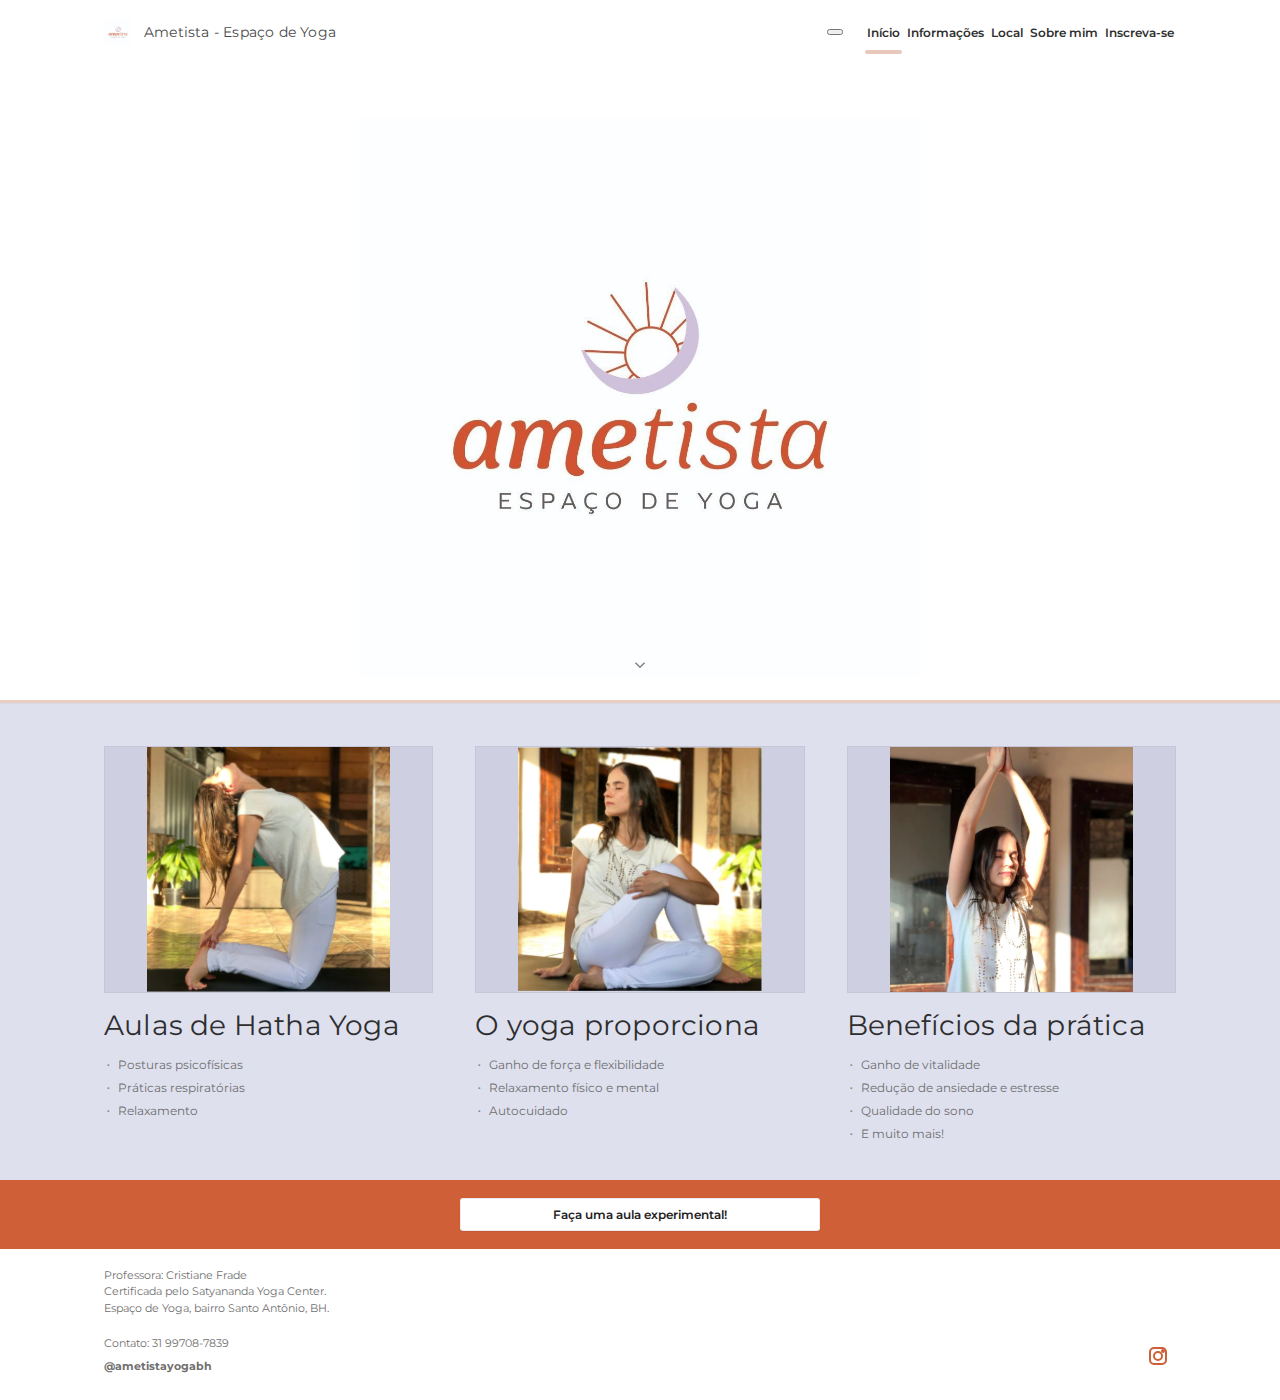
<file: index.html>
<!doctype html>
<html lang="pt-BR">
<head>
  <meta charset="utf-8" />
  <meta name="viewport" content="width=device-width, initial-scale=1" />
  <title>Ametista – Espaço de Yoga</title>
  <meta name="description" content="Aulas de Hatha Yoga no bairro Santo Antônio em Belo Horizonte. Turmas pequenas e acolhedoras. Agende uma aula experimental." />
  <meta name="robots" content="index,follow" />
 <link rel="icon" href="assets/favicon.ico" />
  <link rel="preconnect" href="https://fonts.googleapis.com">
  <link rel="preconnect" href="https://fonts.gstatic.com" crossorigin>
  <link href="https://fonts.googleapis.com/css2?family=Montserrat:wght@300;400;500;600;700&display=swap" rel="stylesheet">

  <link rel="stylesheet" href="assets/css/menu.css">
  <link rel="stylesheet" href="assets/css/style.css">
</head>

<body>
  <header class="site-header">
    <div class="wrap">
      <div class="header-inner">
        <a class="brand" href="index.html" aria-label="Voltar para o início">
          <img src="assets/logo.webp" alt="Ametista - Espaço de Yoga">
          <span>Ametista - Espaço de Yoga</span>
        </a>

        <nav class="nav" aria-label="Navegação principal">
          <button class="nav-toggle" id="navToggle" type="button"
                  aria-label="Abrir menu" aria-controls="mobileMenu" aria-expanded="false">
            <span class="nav-toggle__bar"></span>
            <span class="nav-toggle__bar"></span>
            <span class="nav-toggle__bar"></span>
          </button>

          <div class="nav-links">
            <a class="active" href="index.html">Início</a>
            <a href="info.html">Informações</a>
            <a href="local.html">Local</a>
            <a href="sobre.html">Sobre mim</a>
            <a href="inscreva.html">Inscreva-se</a>
          </div>
        </nav>
      </div>
    </div>
  </header>

  <div class="nav-overlay" id="navOverlay" hidden></div>
  <aside class="mobile-menu" id="mobileMenu" hidden aria-label="Menu mobile">
    <div class="mobile-menu__links">
      <a class="active" href="index.html">Início</a>
      <a href="info.html">Informações</a>
      <a href="local.html">Local</a>
      <a href="sobre.html">Sobre mim</a>
      <a href="inscreva.html">Inscreva-se</a>
    </div>
    <div class="mobile-menu__cta">
      <a class="mobile-menu__btn" href="https://wa.me/SEU_NUMERO_AQUI" target="_blank" rel="noreferrer">
        Agendar aula experimental
      </a>
    </div>
  </aside>

  <main>
    <section class="hero" aria-label="Ametista">
      <img class="hero-logo" src="assets/logo.webp" alt="Ametista - Espaço de Yoga">
      <a class="scroll-hint" href="#conteudo" aria-label="Rolar">
        <svg viewBox="0 0 24 24" fill="none" stroke="currentColor" stroke-width="2" aria-hidden="true">
          <path d="M6 9l6 6 6-6"></path>
        </svg>
      </a>
    </section>

    <div class="divider"></div>

    <section class="section" id="conteudo">
      <div class="wrap">
        <div class="cards">
          <article class="card">
            <div class="photo"><img src="assets/card-1.webp" alt=""></div>
            <h2>Aulas de Hatha Yoga</h2>
            <ul class="bullets">
              <li>Posturas psicofísicas</li>
              <li>Práticas respiratórias</li>
              <li>Relaxamento</li>
            </ul>
          </article>

          <article class="card">
            <div class="photo"><img src="assets/card-2.webp" alt=""></div>
            <h2>O yoga proporciona</h2>
            <ul class="bullets">
              <li>Ganho de força e flexibilidade</li>
              <li>Relaxamento físico e mental</li>
              <li>Autocuidado</li>
            </ul>
          </article>

          <article class="card">
            <div class="photo"><img src="assets/card-3.webp" alt=""></div>
            <h2>Benefícios da prática</h2>
            <ul class="bullets">
              <li>Ganho de vitalidade</li>
              <li>Redução de ansiedade e estresse</li>
              <li>Qualidade do sono</li>
              <li>E muito mais!</li>
            </ul>
          </article>
        </div>
      </div>
    </section>

    <section class="cta-bar">
      <div class="wrap cta">
        <a href="https://wa.me/SEU_NUMERO_AQUI" target="_blank" rel="noreferrer">
          Faça uma aula experimental!
        </a>
      </div>
    </section>

    <footer class="footer">
      <div class="wrap">
        <div class="footer-inner">
          <div>
            <small>Professora: Cristiane Frade</small>
            <small>Certificada pelo Satyananda Yoga Center.</small>
            <small>Espaço de Yoga, bairro Santo Antônio, BH.</small>
            <br>
            <small>Contato: 31 99708-7839</small>
            <small class="handle">@ametistayogabh</small>
          </div>

          <a class="ig" href="https://instagram.com/ametistayogabh" target="_blank" rel="noreferrer" aria-label="Instagram">
            <svg viewBox="0 0 24 24" fill="none" stroke="#cf5f36" stroke-width="2" aria-hidden="true">
              <rect x="4" y="4" width="16" height="16" rx="4"></rect>
              <circle cx="12" cy="12" r="4"></circle>
              <circle cx="17" cy="7" r="1"></circle>
            </svg>
          </a>
        </div>
      </div>
    </footer>
  </main>

  <script src="assets/js/menu.js"></script>
</body>
</html>
</file>
<file: assets/css/menu.css>
/* ===========================
   MENU GLOBAL (mobile-first)
   Requer:
   - <body class="page">
   - <header class="site-header"> ... </header>
   - nav id="siteNav"
   - button id="navToggle"
   - overlay id="navOverlay"
   - aside id="mobileMenu"
   =========================== */

.page *{ box-sizing:border-box; }

.page .site-header{
  position:sticky;
  top:0;
  z-index:50;
  background:rgba(255,255,255,.92);
  backdrop-filter:saturate(140%) blur(8px);
  border-bottom:1px solid rgba(0,0,0,.06);
}

.page .wrap{
  max-width: 1120px;
  margin:0 auto;
  padding: 0 16px;
}

.page .header-inner{
  display:flex;
  align-items:center;
  justify-content:space-between;
  gap:10px;
  padding:12px 0;
}

.page .brand{
  display:flex;
  align-items:center;
  gap:10px;
  min-width:0;
}
.page .brand img{
  width:26px; height:26px;
  object-fit:contain;
  border-radius:6px;
}
.page .brand span{
  font-size:12px;
  font-weight:600;
  color:#444;
  white-space:nowrap;
  overflow:hidden;
  text-overflow:ellipsis;
  max-width:46vw;
}

/* NAV (desktop links) */
.page .nav{
  display:flex;
  align-items:center;
  gap:10px;
  font-size:11px;
  font-weight:800;
}
.page .nav a{
  padding:8px 10px;
  border-radius:999px;
  color:#2a2a2a;
}
.page .nav a.active{
  background: rgba(232,200,187,.85); /* pêssego */
}

/* Search icon wrapper (optional) */
.page .nav .search{
  width:36px; height:36px;
  display:grid; place-items:center;
  border-radius:999px;
  border:1px solid rgba(0,0,0,.08);
  background:#fff;
}
.page .nav .search svg{ width:16px; height:16px; opacity:.85; }

/* Toggle button (mobile) */
.page .nav-toggle{ display:none; }
.page .nav-toggle__bar{
  width:18px; height:2px;
  background:#333;
  border-radius:999px;
  display:block;
  transition: transform .2s ease, opacity .2s ease;
}

/* Overlay + drawer */
.page .nav-overlay{
  position:fixed;
  inset:0;
  background: rgba(0,0,0,.35);
  z-index: 80;
}

.page .mobile-menu{
  position:fixed;
  top:0; right:0;
  height:100vh;
  width:min(320px, 86vw);
  background:#fff;
  z-index: 90;
  border-left:1px solid rgba(0,0,0,.08);
  box-shadow: -20px 0 50px rgba(0,0,0,.20);
  display:flex;
  flex-direction:column;
  padding:14px;

  transform: translateX(102%);
  transition: transform .22s ease;
}

.page .mobile-menu.is-open{ transform: translateX(0); }

.page .mobile-menu__links{
  padding:6px 0 12px;
  display:grid;
  gap:10px;
}
.page .mobile-menu__links a{
  padding:14px 14px;
  border-radius:14px;
  font-weight:900;
  color:#2a2a2a;
  background:#f6f6f7;
  border:1px solid rgba(0,0,0,.06);
}
.page .mobile-menu__links a.active{
  background: rgba(232,200,187,.85);
}

.page .mobile-menu__cta{
  margin-top:auto;
  padding-top:12px;
  border-top:1px solid rgba(0,0,0,.06);
}
.page .mobile-menu__btn{
  display:flex;
  align-items:center;
  justify-content:center;
  padding:14px 16px;
  border-radius:999px;
  font-weight:900;
  background:#cf5f36;
  color:#fff;
}

/* MOBILE BREAKPOINT */
@media (max-width: 860px){
  .page .nav-links{ display:none; }
  .page .nav-toggle{
    display:inline-flex;
    width:42px; height:42px;
    border-radius:999px;
    border:1px solid rgba(0,0,0,.10);
    background:#fff;
    align-items:center;
    justify-content:center;
    gap:4px;
    cursor:pointer;
  }

  /* Toggle vira X (no próprio botão) */
  .page .nav-toggle.is-open .nav-toggle__bar:nth-child(1){
    transform: translateY(6px) rotate(45deg);
  }
  .page .nav-toggle.is-open .nav-toggle__bar:nth-child(2){
    opacity:0;
  }
  .page .nav-toggle.is-open .nav-toggle__bar:nth-child(3){
    transform: translateY(-6px) rotate(-45deg);
  }
}

@media (min-width: 860px){
  .page .wrap{ padding:0 22px; }
  .page .nav-links{ display:flex; align-items:center; gap:10px; }
}
</file>
<file: assets/css/style.css>
:root{
      --bg:#ffffff;
      --ink:#2b2b2b;
      --muted:#8b8b8b;
      --line:#e9cfc3;          /* linha pêssego */
      --lav:#dfe0ee;           /* fundo lilás */
      --accent:#cf5f36;        /* laranja/terracota */
      --accent-soft:#e8c8bb;   /* detalhe claro */
      --container: 1120px;
    }

    *{ box-sizing:border-box; }
    html,body{ height:100%; }
    body{
      margin:0;
      font-family: "Montserrat", system-ui, -apple-system, Segoe UI, Roboto, Arial, sans-serif;
      color:var(--ink);
      background:var(--bg);
    }

    a{ color:inherit; text-decoration:none; }
    .wrap{ max-width:var(--container); margin:0 auto; padding:0 24px; }

    /* HEADER */
    .page-info .header{
      position:sticky;
      top:0;
      z-index:50;
      background:rgba(255,255,255,.92);
      backdrop-filter:saturate(140%) blur(6px);
    }
    .header-inner{
      display:flex;
      align-items:center;
      justify-content:space-between;
      gap:24px;
      padding:18px 0;
    }
    .brand{
      display:flex;
      align-items:center;
      gap:12px;
      min-width:240px;
    }
    .brand img{
      width:28px; height:28px;
      object-fit:contain;
      border-radius:4px;
    }
    .brand span{
      font-weight:400;
      font-size:14px;
      letter-spacing:.2px;
      color:#4a4a4a;
      white-space:nowrap;
    }

    .nav{
      display:flex;
      align-items:center;
      gap:22px;
      font-size:12px;
      font-weight:600;
    }
    .nav a{
      position:relative;
      padding:8px 2px;
      color:#2f2f2f;
    }
    .nav a.active::after{
      content:"";
      position:absolute;
      left:0; right:0;
      bottom:-6px;
      height:4px;
      background:var(--accent-soft);
      border-radius:999px;
    }
    .nav .icon{
      width:16px; height:16px; display:inline-block;
      opacity:.85;
    }

    /* HERO */
    .hero{
      min-height: 520px;
      display:flex;
      align-items:center;
      justify-content:center;
      text-align:center;
      padding:54px 0 22px;
      position:relative;
    }
    .hero-logo{
      width:min(560px, 76vw);
      height:auto;
      opacity:1;
      display:block;
      margin:0 auto;
    }
    .scroll-hint{
      position:absolute;
      left:50%;
      bottom:18px;
      transform:translateX(-50%);
      width:34px; height:34px;
      display:grid;
      place-items:center;
      border-radius:999px;
      color:#777;
      opacity:.9;
    }
    .scroll-hint svg{ width:18px; height:18px; }

    /* DIVISOR (linha pêssego fina) */
    .divider{
      border-top:3px solid var(--line);
    }

    /* SEÇÃO CARDS */
    .section{
      background:var(--lav);
      padding:42px 0 34px;
      border-top: 1px solid rgba(0,0,0,0.03);
    }

    .cards{
      display:grid;
      grid-template-columns: repeat(3, 1fr);
      gap:42px;
      align-items:start;
    }

    .card .photo{
      width:100%;
      aspect-ratio: 4 / 3;
      overflow:hidden;
      background:#cfcfe2;
      border: 1px solid rgba(0,0,0,.04);
    }
    .card .photo img{
      width:100%;
      height:100%;
      object-fit:contain;
      display:block;
    }

    .card h2{
      margin:18px 0 14px;
      font-size:28px;
      line-height:1.05;
      font-weight:400;
      letter-spacing:.2px;
      color:#2e2e2e;
    }

    .bullets{
      margin:0;
      padding:0;
      list-style:none;
      color:#6e6e6e;
      font-size:12px;
      line-height:1.9;
      font-weight:400;
    }
    .bullets li{
      position:relative;
      padding-left:14px;
    }
    .bullets li::before{
      content:"·";
      position:absolute;
      left:2px;
      top:0;
      color:#8a8a8a;
      font-size:18px;
      line-height:1.2;
    }

    /* FAIXA LARANJA + BOTÃO */
    .cta-bar{
      background:var(--accent);
      padding:18px 0;
    }
    .cta{
      display:flex;
      justify-content:center;
      align-items:center;
    }
    .cta a{
      background:#fff;
      color:#222;
      font-size:12px;
      font-weight:600;
      padding:8px 18px;
      border-radius:3px;
      min-width: 360px;
      text-align:center;
      border:1px solid rgba(0,0,0,.08);
      box-shadow: 0 1px 0 rgba(0,0,0,.05);
    }

    /* RODAPÉ */
    .footer{
      padding:18px 0 26px;
      background:#fff;
    }
    .footer-inner{
      display:flex;
      justify-content:space-between;
      gap:24px;
      align-items:flex-end;
    }
    .footer small{
      display:block;
      font-size:11px;
      color:#6f6f6f;
      line-height:1.5;
    }
    .handle{
      font-weight:700;
      color:#2f2f2f;
      margin-top:6px;
    }
    .ig{
      width:36px;
      height:36px;
      display:grid;
      place-items:center;
      border-radius:10px;
    }
    .ig svg{ width:24px; height:24px; }

    /* RESPONSIVO */
    @media (max-width: 980px){
      .cards{ grid-template-columns:1fr; gap:34px; }
      .brand{ min-width:auto; }
      .nav{ gap:14px; flex-wrap:wrap; justify-content:flex-end; }
      .cta a{ min-width: min(420px, 90vw); }
      .hero{ min-height: 440px; }
    }
</file>
